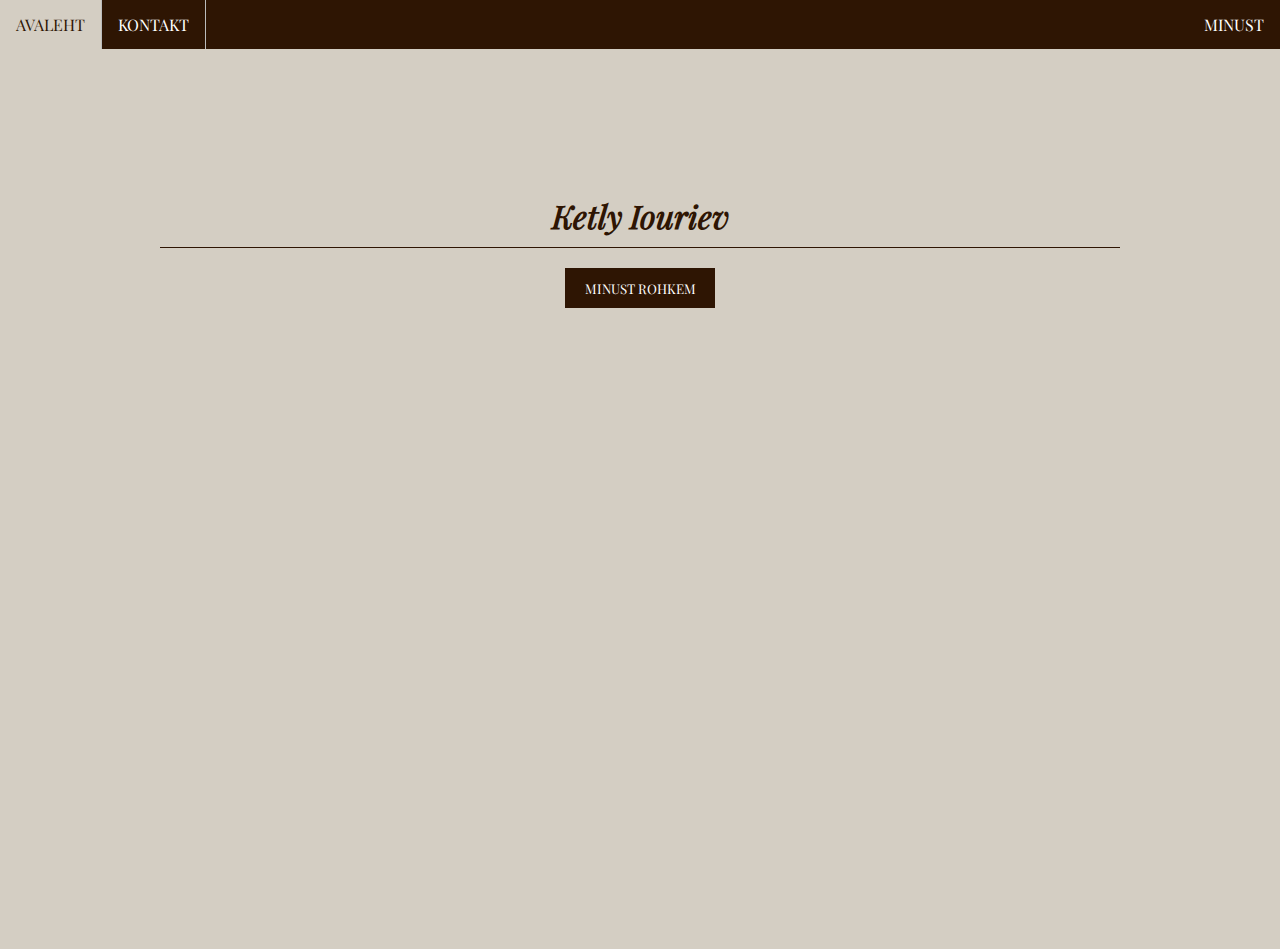
<file: index.html>
<!DOCTYPE html>
<html lang="en">
  <head>
    <meta charset="UTF-8" />
    <meta http-equiv="X-UA-Compatible" content="IE=edge" />
    <meta name="viewport" content="width=device-width, initial-scale=1.0" />
    <title>AVALEHT | Ketly Iouriev</title>
    <link rel="stylesheet" href="./styles/reset.css" />
    <link rel="stylesheet" href="./styles/style.css" />
    <link rel="stylesheet" href="./styles/index_thankyou.css" />
  </head>
  <body>
    <div class="navbar">
      <ul>
        <li><a href="./index.html">AVALEHT</a></li>
        <li><a href="./contact.html">KONTAKT</a></li>
        <li><a href="./about.html">MINUST</a></li>
      </ul>
    </div>
    <div class="content">
      <h1>Ketly Iouriev</h1>
      <a href="./about.html"><button type="button">MINUST ROHKEM</button></a>
    </div>
  </body>
</html>
</file>
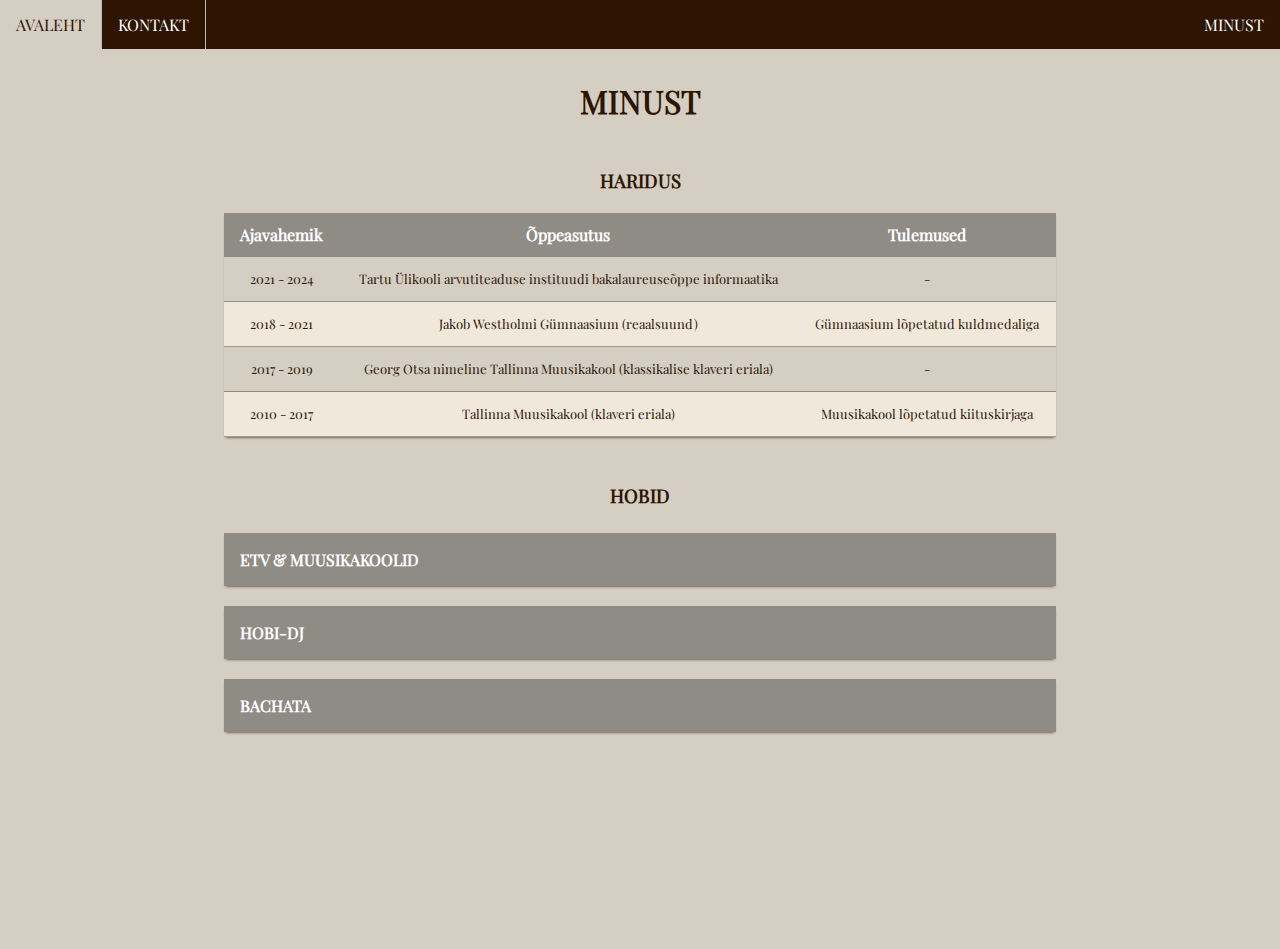
<file: about.html>
<!DOCTYPE html>
<html lang="en">
  <head>
    <meta charset="UTF-8" />
    <meta http-equiv="X-UA-Compatible" content="IE=edge" />
    <meta name="viewport" content="width=device-width, initial-scale=1.0" />
    <title>MINUST | Ketly Iouriev</title>
    <link rel="stylesheet" href="./styles/reset.css" />
    <link rel="stylesheet" href="./styles/style.css" />
    <link rel="stylesheet" href="./styles/about.css" />
  </head>
  <body>
    <div class="navbar">
      <ul>
        <li><a href="./index.html">AVALEHT</a></li>
        <li><a href="./contact.html">KONTAKT</a></li>
        <li><a href="./about.html">MINUST</a></li>
      </ul>
    </div>
    <div class="content">
      <h1>MINUST</h1>
      <h2 class="h3">HARIDUS</h2>
      <div class="table-container">
        <table>
          <thead>
            <tr>
              <th>Ajavahemik</th>
              <th>Õppeasutus</th>
              <th>Tulemused</th>
            </tr>
          </thead>
          <tbody>
            <tr>
              <td>2021 - 2024</td>
              <td>Tartu Ülikooli arvutiteaduse instituudi bakalaureuseõppe informaatika</td>
              <td>-</td>
            </tr>
            <tr>
              <td>2018 - 2021</td>
              <td>Jakob Westholmi Gümnaasium (reaalsuund)</td>
              <td>Gümnaasium lõpetatud kuldmedaliga</td>
            </tr>
            <tr>
              <td>2017 - 2019</td>
              <td>Georg Otsa nimeline Tallinna Muusikakool (klassikalise klaveri eriala)</td>
              <td>-</td>
            </tr>
            <tr>
              <td>2010 - 2017</td>
              <td>Tallinna Muusikakool (klaveri eriala)</td>
              <td>Muusikakool lõpetatud kiituskirjaga</td>
            </tr>
          </tbody>
        </table>
      </div>
      <h2 class="h3">HOBID</h2>
      <div class="accordion">
        <label class="accordion-label" for="acc-1">ETV & MUUSIKAKOOLID</label>
        <div class="accordion-content">
          <img src="./public/images/singing.svg" width="30" height="30" alt="SINGING SVG" />
          Väiksena käisin ETV Muusikastuudios laulmas. Paralleelselt hakkasin õppima ka Tallinna Muusikakoolis klaveri
          erialal. Peale seitset aastat liikusin edasi Georg Otsa nimelisse Tallinna Muusikakooli, kus õppisin
          klassikalise klaveri erialal veel kaks aastat.
        </div>
      </div>
      <div class="accordion">
        <label class="accordion-label" for="acc-2">HOBI-DJ</label>
        <div class="accordion-content">
          <img src="./public/images/dj.svg" width="30" height="30" alt="DJ SVG" />
          Mõni suvi tagasi, peale seda, kui otsustasin Georg Otsa nimelises Tallinna Muusikakoolis õpingud pooleli
          jätta, läbisin DJ kursuse. Aeg-ajalt keerutan plaate enda lõbuks siiani. Kuula üht paar aastat tagasi
          salvestatud <span>set</span>i siit:
          <a href="https://www.mixcloud.com/ketlyiouriev/rec-2020-08-24/" target="_blank"><span>techno mix</span></a
          >!
        </div>
      </div>
      <div class="accordion">
        <label class="accordion-label" for="acc-3">BACHATA</label>
        <div class="accordion-content">
          <img src="./public/images/dancing.svg" width="30" height="30" alt="DANCING SVG" />
          Eelmise aasta suvel otsustasin mugavustsoonist väljuda ja proovida hoopis midagi uut - läksin Casa de Bailesse
          bachata trenni! Bachata on muusikastiil ja tants, mis pärineb Dominikaani Vabariigi maapiirkondadest. Üks
          populaarseim lugu, mille taustal bachatat tantsida:
          <a href="https://www.youtube.com/watch?v=TiM_TFpT_DE" target="_blank">Manuel Turizo "La Bachata"</a>!
        </div>
      </div>
    </div>
    <script type="text/javascript" src="./scripts/script-about.js"></script>
  </body>
</html>
</file>
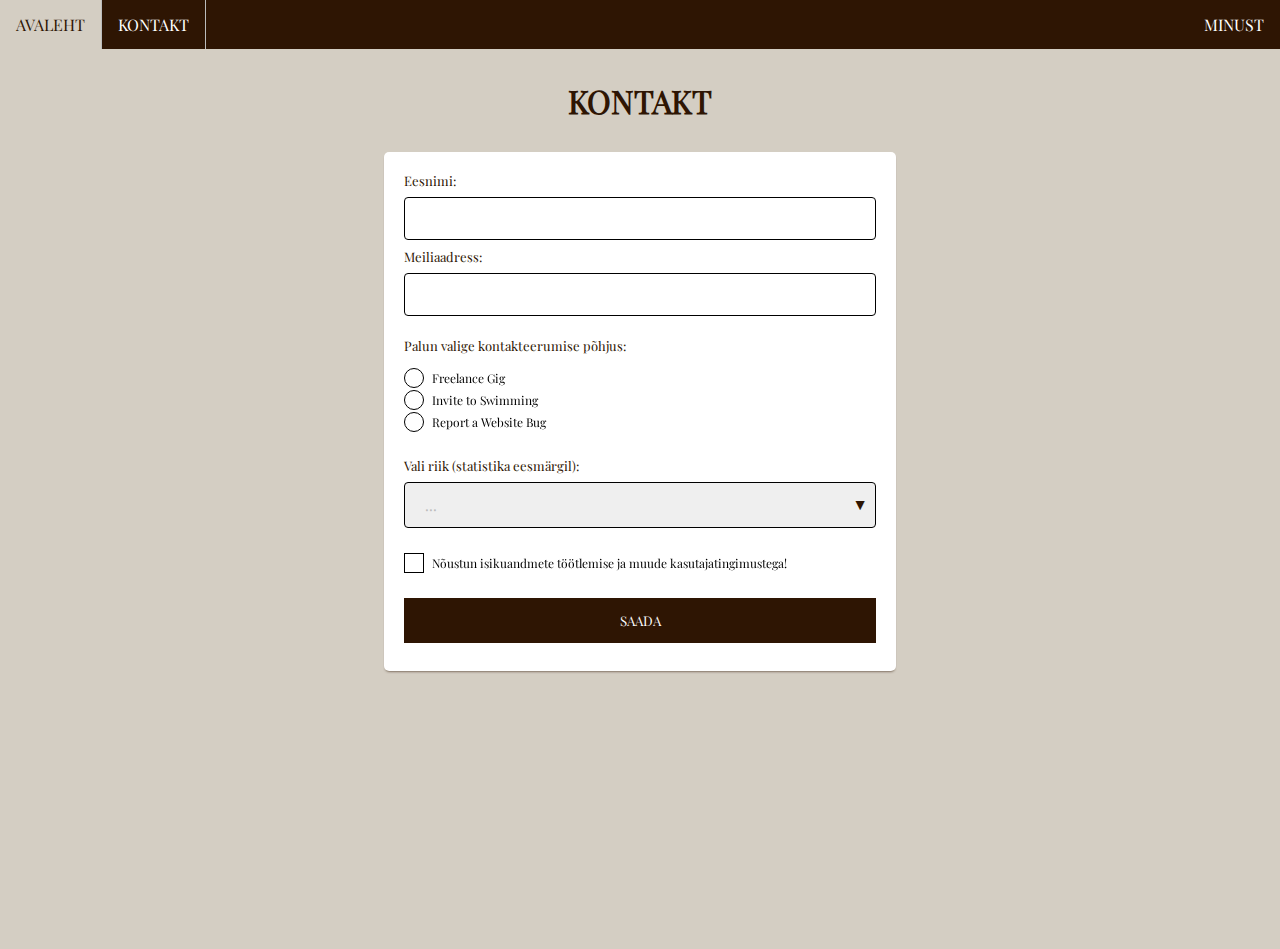
<file: contact.html>
<!DOCTYPE html>
<html lang="en">
  <head>
    <meta charset="UTF-8" />
    <meta http-equiv="X-UA-Compatible" content="IE=edge" />
    <meta name="viewport" content="width=device-width, initial-scale=1.0" />
    <meta charset="UTF-8" />
    <meta http-equiv="X-UA-Compatible" content="IE=edge" />
    <meta name="viewport" content="width=device-width, initial-scale=1.0" />
    <title>KONTAKT | Ketly Iouriev</title>
    <link rel="stylesheet" href="./styles/reset.css" />
    <link rel="stylesheet" href="./styles/style.css" />
    <link rel="stylesheet" href="./styles/contact.css" />
  </head>
  <body>
    <div class="navbar">
      <ul>
        <li><a href="./index.html">AVALEHT</a></li>
        <li><a href="./contact.html">KONTAKT</a></li>
        <li><a href="./about.html">MINUST</a></li>
      </ul>
    </div>
    <div class="content">
      <h1>KONTAKT</h1>
      <form id="form" action="#">
        <label id="fname" for="fname">Eesnimi:</label>
        <input type="text" id="fname" name="first-name" required />
        <label id="email" for="email">Meiliaadress:</label>
        <input type="email" id="email" name="email" required />
        <p>Palun valige kontakteerumise põhjus:</p>
        <div class="radio-buttons">
          <div>
            <input type="radio" id="freelance-gig" name="contact-reason" value="freelance-gig" required />
            <label for="freelance-gig">Freelance Gig</label>
          </div>
          <div>
            <input type="radio" id="swimming-invite" name="contact-reason" value="swimming-invite" required />
            <label for="swimming-invite">Invite to Swimming</label>
          </div>
          <div>
            <input type="radio" id="website-bug" name="contact-reason" value="website-bug" required />
            <label for="website-bug">Report a Website Bug</label>
          </div>
        </div>
        <label for="country">Vali riik (statistika eesmärgil):</label>
        <div class="select">
          <select id="country" name="country" required>
            <option disabled selected value="">...</option>
            <option value="eesti-1">Eesti 1</option>
            <option value="eesti-2">Eesti 2</option>
            <option value="eesti-3">Eesti 3</option>
          </select>
        </div>
        <input type="checkbox" id="gdpr" name="gdpr" required />
        <label for="gdpr">Nõustun isikuandmete töötlemise ja muude kasutajatingimustega!</label>
        <a><input type="submit" value="SAADA" /></a>
      </form>
    </div>
    <script type="text/javascript" src="./scripts/script-contact.js"></script>
  </body>
</html>
</file>
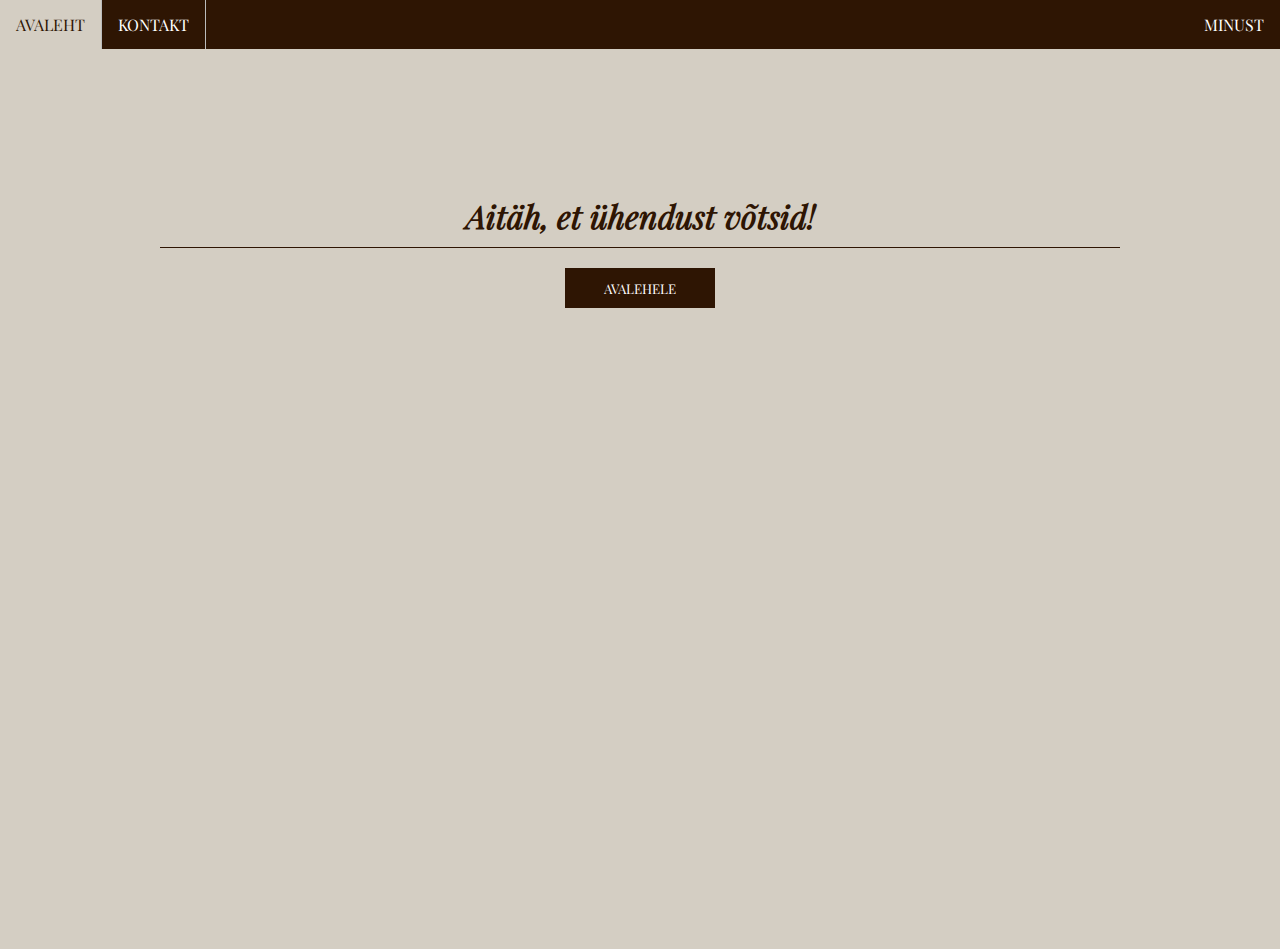
<file: thankyou.html>
<!DOCTYPE html>
<html lang="en">
  <head>
    <meta charset="UTF-8" />
    <meta http-equiv="X-UA-Compatible" content="IE=edge" />
    <meta name="viewport" content="width=device-width, initial-scale=1.0" />
    <title>TÄNUSÕNAD | Ketly Iouriev</title>
    <link rel="stylesheet" href="./styles/reset.css" />
    <link rel="stylesheet" href="./styles/style.css" />
    <link rel="stylesheet" href="./styles/index_thankyou.css" />
  </head>
  <body>
    <div class="navbar">
      <ul>
        <li><a href="./index.html">AVALEHT</a></li>
        <li><a href="./contact.html">KONTAKT</a></li>
        <li><a href="./about.html">MINUST</a></li>
      </ul>
    </div>
    <div class="content">
      <h1>Aitäh, et ühendust võtsid!</h1>
      <a href="./index.html"><button type="button">AVALEHELE</button></a>
    </div>
  </body>
</html>
</file>
<file: styles/style.css>
:root {
  --black: #000000;
  --dark-grey: #3333336d;
  --dark-brown: #2e1503;
  --blue: #0000ff;
  --red: #ff0044;
  --light-grey: #bbbbbb;
  --darker-beige: #d4cec3;
  --lighter-beige: #efe8db;
  --white: #ffffff;
}

@font-face {
  font-family: 'Playfair Display';
  src: url('../public/fonts/playfair_display_regular.ttf') format('truetype');
  font-style: normal;
  font-weight: 400;
}

@font-face {
  font-family: 'Playfair Display';
  src: url('../public/fonts/playfair_display_italic.ttf') format('truetype');
  font-style: italic;
  font-weight: 400;
}

body {
  font-family: 'Playfair Display', 'Times New Roman', serif;
}

.navbar {
  position: sticky;
  top: 0;
}

ul {
  list-style-type: none;
  margin: 0;
  padding: 0;
  overflow: hidden;
  background-color: var(--dark-brown);
}

li {
  float: left;
  border-right: 1px solid var(--light-grey);
}

li:last-child {
  border-right: none;
  float: right;
}

li a {
  display: inline-block;
  color: var(--white);
  text-align: center;
  padding: 14px 16px;
  text-decoration: none;
}

li a:hover:not(.active) {
  background-color: var(--darker-beige);
  color: var(--dark-brown);
}

.content {
  background-color: var(--darker-beige);
  color: var(--dark-brown);
  min-height: 100vh;
  display: flex;
  flex-direction: column;
  align-items: center;
}

button,
input[type='submit'] {
  background-color: var(--dark-brown);
  color: var(--white);
  border: none;
  font-family: 'Playfair Display', 'Times New Roman', serif;
  font-style: normal;
}

button {
  width: 150px;
  height: 40px;
  cursor: pointer;
}

input[type='submit'] {
  width: 100%;
  padding: 14px 20px;
  margin: 24px 0 8px 0;
}

button:hover,
input[type='submit']:hover {
  background-color: var(--darker-beige);
  color: var(--dark-brown);
  transition: 0.4s;
  cursor: pointer;
}
</file>
<file: styles/index_thankyou.css>
.content h1 {
  padding: 20px;
  padding-bottom: 10px;
  margin: 125px 0 0 0;
  font-style: italic;
  display: flex;
  justify-content: center;
  align-items: center;
  border-bottom: 1px solid var(--dark-brown);
  width: 75%;
  text-align: center;
}

.content a {
  margin-top: 20px;
  text-decoration: none;
}
</file>
<file: styles/about.css>
.content h1 {
  text-align: center;
  margin: 30px 0;
}

.h3 {
  font-size: 1.17em;
}

.table-container {
  width: 65%;
  margin-bottom: 30px;
}

table {
  border-collapse: collapse;
  margin-top: 5px;
  line-height: 20px;
  width: 100%;
  box-shadow: 0 2px 3px -2px var(--dark-brown);
}

table thead tr {
  background-color: var(--dark-grey);
  color: var(--white);
}

table th,
table td {
  padding: 12px 15px;
}

table td {
  font-size: 13px;
}

table tbody tr {
  border-bottom: 1px solid var(--dark-grey);
  text-align: center;
}

table tbody tr:nth-of-type(even) {
  background-color: var(--lighter-beige);
}

.accordion input {
  position: absolute;
  opacity: 0;
}

.accordion {
  margin: 10px;
  overflow: hidden;
  width: 65%;
  box-shadow: 0 2px 3px -2px var(--dark-brown);
}

.accordion-label {
  display: flex;
  padding: 1em;
  font-weight: bold;
  cursor: pointer;
  background: var(--dark-grey);
  color: var(--white);
}

.accordion-content {
  max-height: 0;
  padding: 0 1em;
  background: var(--white);
  font-size: 1rem;
  font-size: 13px;
  text-align: justify;
}

span {
  font-style: italic;
}

.accordion-content a {
  color: var(--blue);
}

input:checked ~ .accordion-content {
  max-height: 100vh;
  padding: 1em;
}

.accordion:last-child {
  margin-bottom: 50px;
}

@media only screen and (max-width: 768px) {
  .table-container {
    overflow: scroll;
  }
}
</file>
<file: styles/contact.css>
.content h1 {
  text-align: center;
  margin: 30px 0;
}

form {
  border-radius: 5px;
  background-color: var(--white);
  padding: 20px;
  margin-bottom: 50px;
  width: 40%;
  font-size: 13px;
  box-shadow: 0 2px 3px -2px var(--dark-brown);
}

input[type='text'],
input[type='email'],
.select {
  width: 100%;
  padding: 12px 20px;
  margin: 8px 0;
  border: 1px solid var(--black);
  border-radius: 4px;
  font-family: 'Playfair Display', 'Times New Roman', serif;
}

.radio-buttons {
  display: flex;
  flex-direction: column;
  margin-bottom: 24px;
}

input[type='radio'],
input[type='checkbox'] {
  position: absolute;
  opacity: 0;
}

input[type='radio'] + label,
.select,
input[type='checkbox'] + label {
  position: relative;
  padding-left: 28px;
  cursor: pointer;
  line-height: 22px;
  font-size: 12px;
  color: var(--black);
  display: inline-block;
}

input[type='radio'] + label::before,
input[type='checkbox'] + label::before {
  content: '';
  position: absolute;
  left: 0;
  top: 0.5px;
  width: 18px;
  height: 18px;
  border: 1px solid var(--black);
  border-radius: 100%;
  background: var(--white);
}

input[type='radio']:checked + label::after,
input[type='checkbox']:checked + label::after {
  content: '';
  width: 12px;
  height: 12px;
  background: var(--dark-brown);
  position: absolute;
  top: 4.5px;
  left: 4px;
  border-radius: 100%;
}

input[type='checkbox'] + label::before,
input[type='checkbox']:checked + label::after {
  border-radius: 0%;
}

select {
  appearance: none;
  width: 100%;
  padding: 12px 20px;
  margin-bottom: 0;
  border: 1px solid var(--black);
  border-radius: 4px;
  font-size: 15px;
  cursor: pointer;
  font-family: 'Playfair Display', 'Times New Roman', serif;
}

.select {
  padding: 0;
  border: 0;
  margin-bottom: 24px;
}

.select::after {
  content: '\25b6';
  position: absolute;
  top: 50%;
  right: 10px;
  color: var(--dark-brown);
  transform: translateY(-50%) rotate(90deg);
  pointer-events: none;
  transition: all 0.3s;
}

.select:active::after {
  color: var(--darker-beige);
}

option {
  color: var(--black);
}

option:first-child {
  display: none;
}

select:required:invalid {
  color: var(--light-grey);
}

.alert-message {
  font-size: 12px;
  color: var(--red);
  margin: 5px 0 0 0;
}

@media only screen and (max-width: 768px) {
  form {
    width: 65%;
  }
}
</file>
